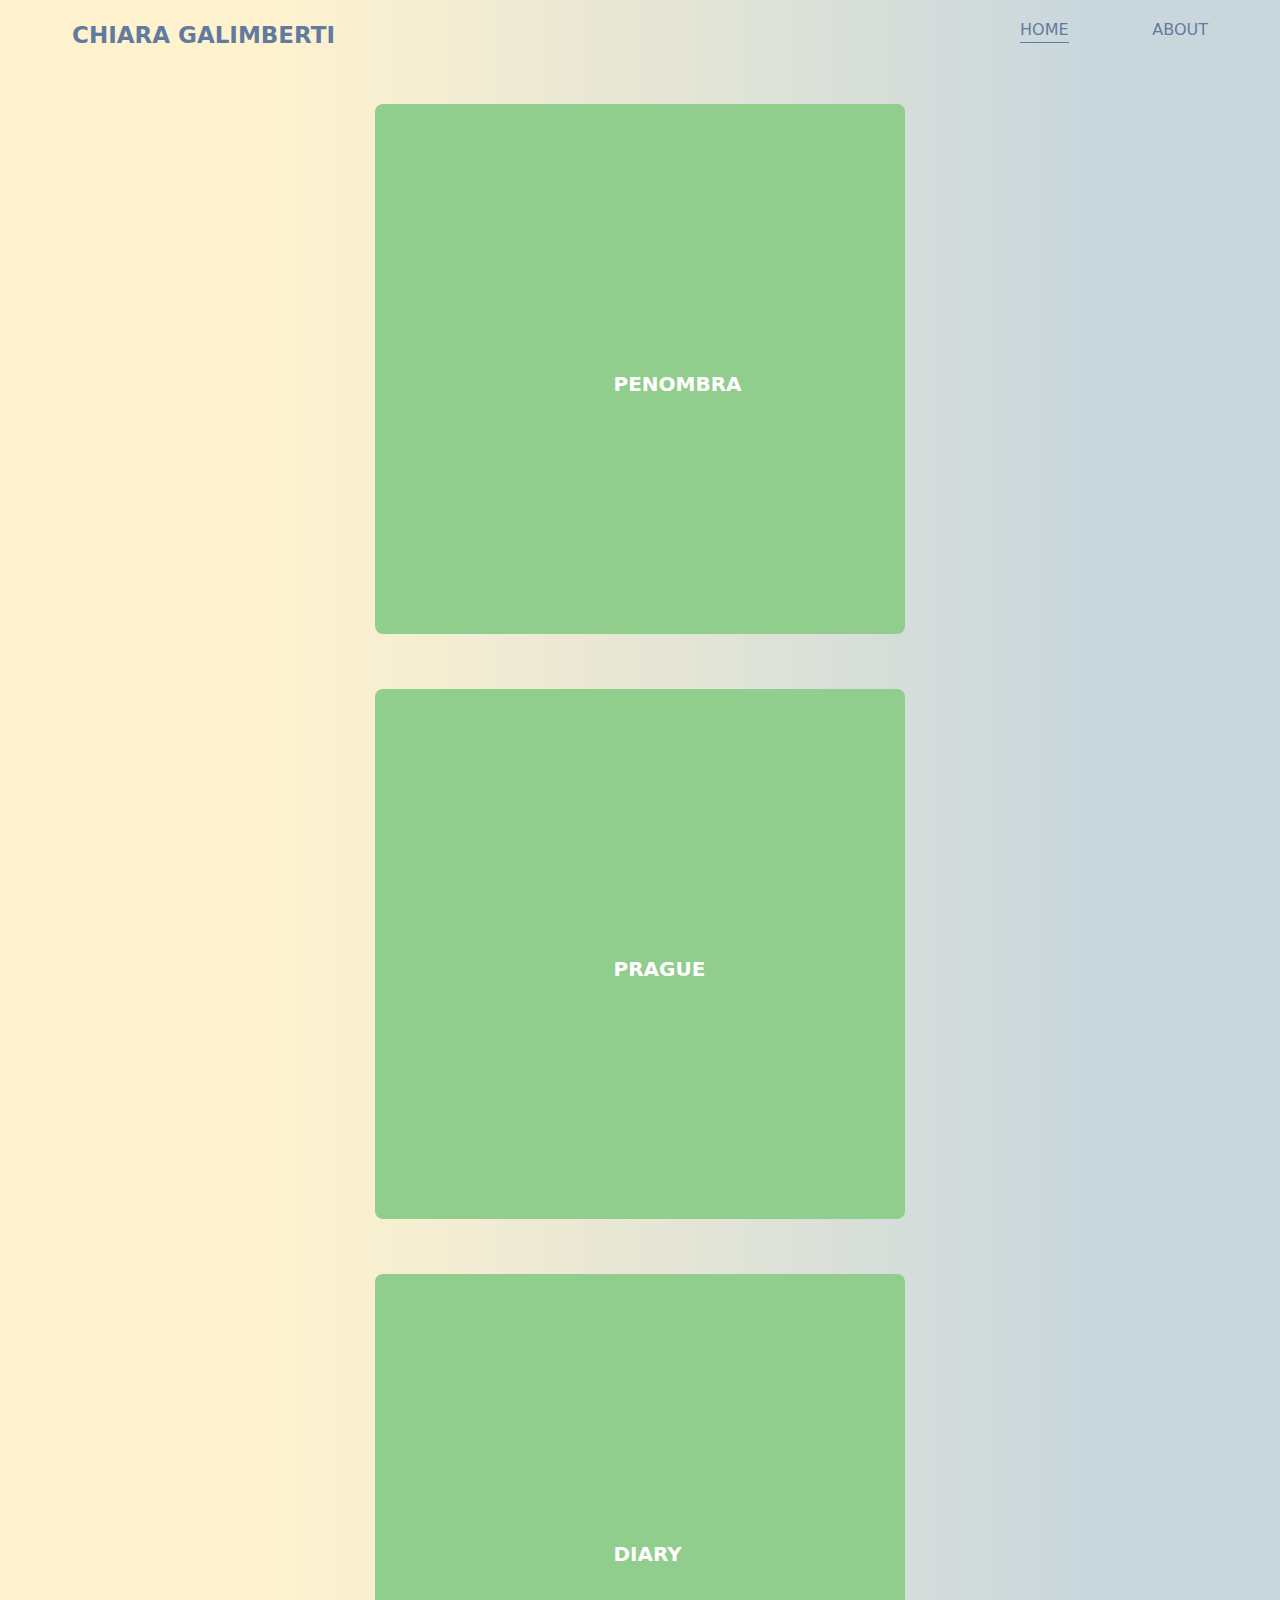
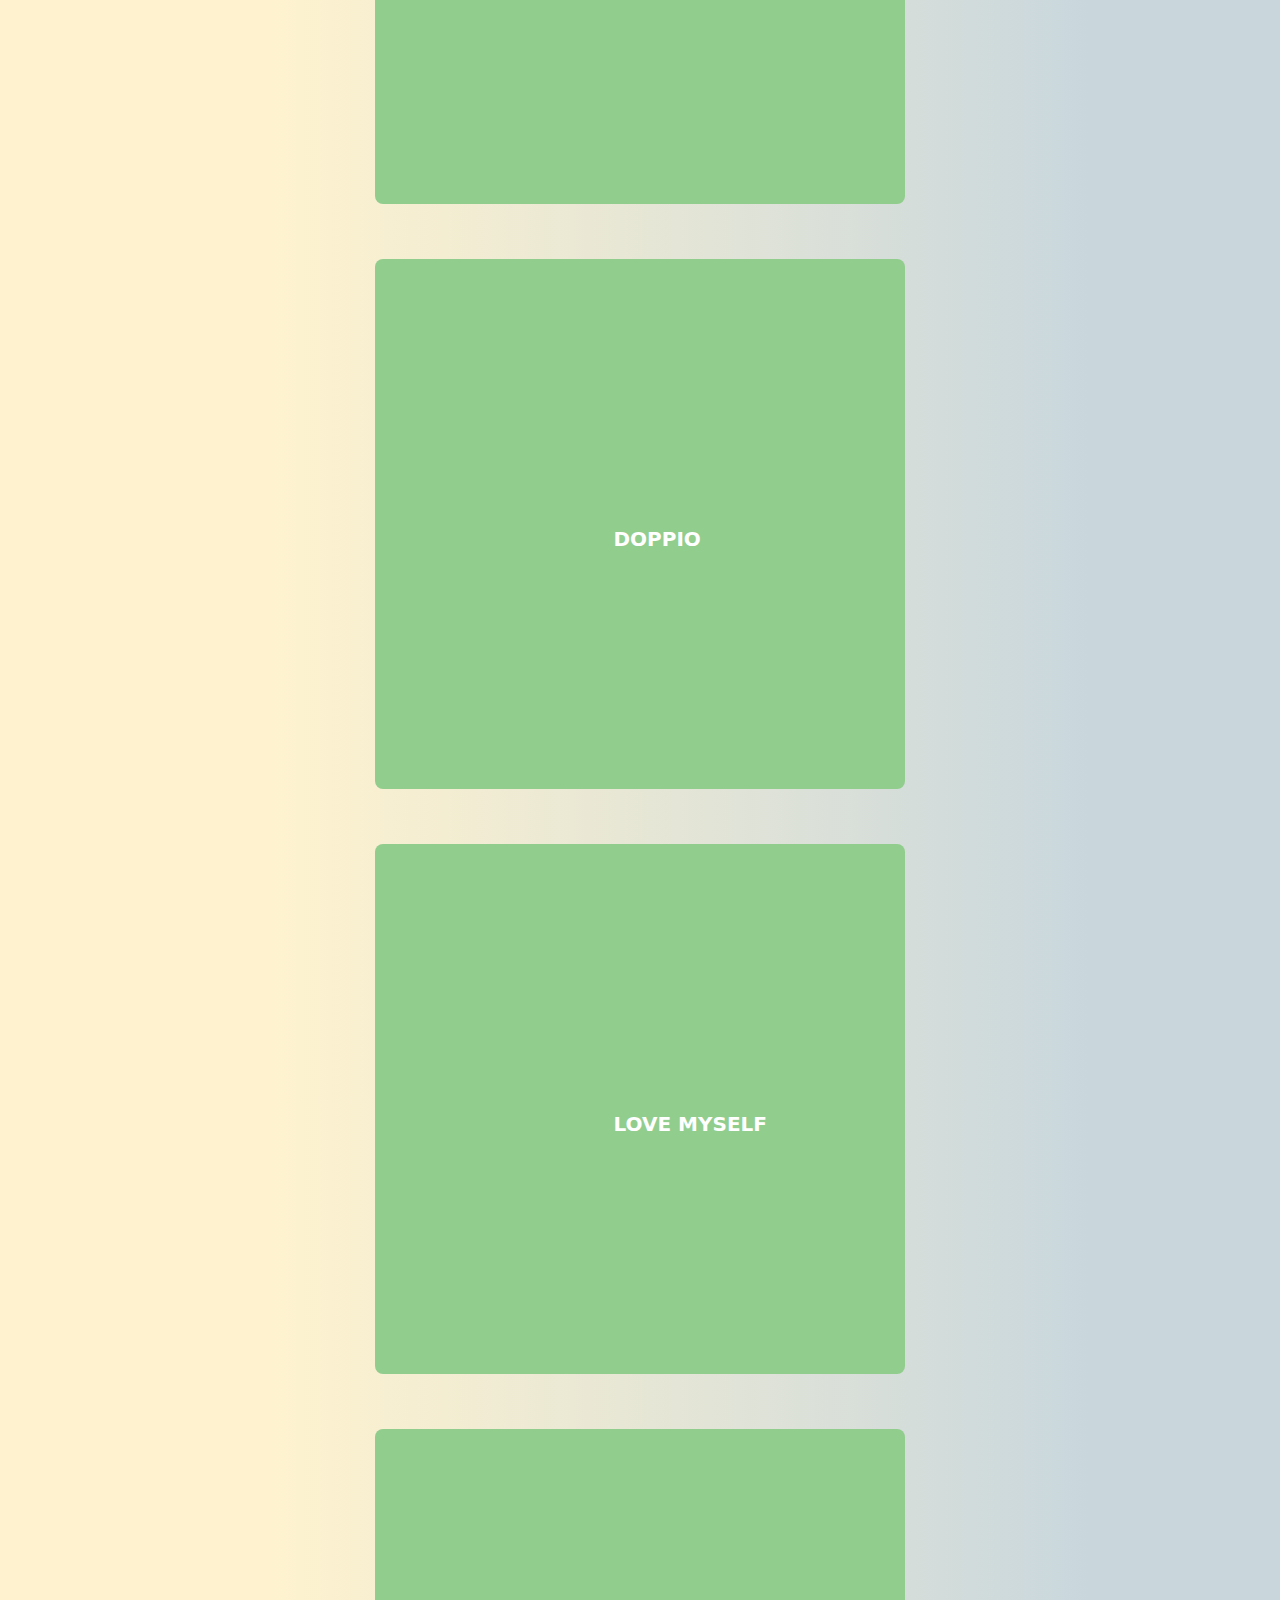
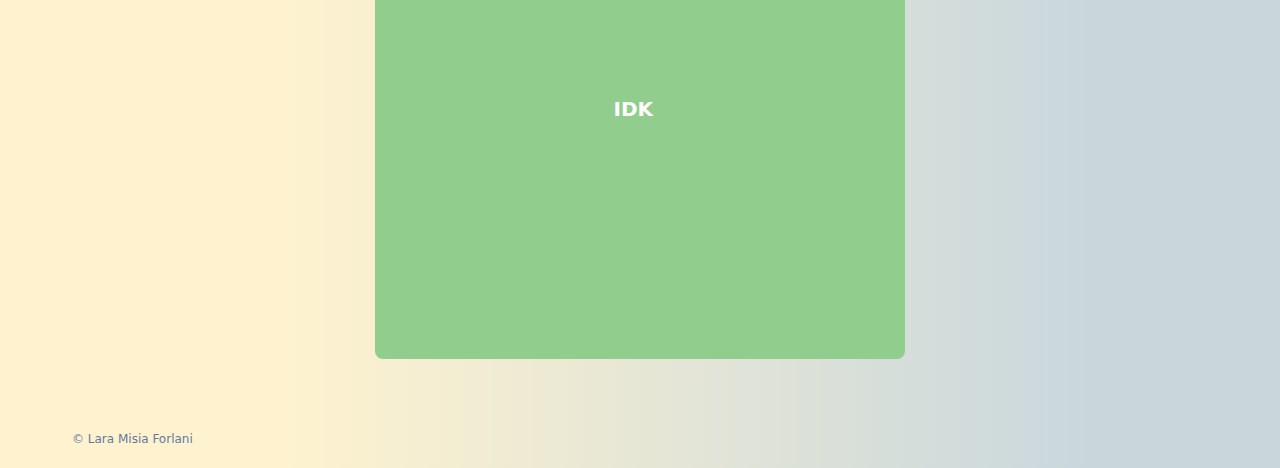
<file: index.html>
<!DOCTYPE html>
<html>

<head>
    <meta charset='utf-8'>
    <meta http-equiv='X-UA-Compatible' content='IE=edge'>
    <title>Page Title</title>
    <meta name='viewport' content='width=device-width, initial-scale=1'>
    <link rel='stylesheet' type='text/css' media='screen' href='style.css'>
    <link rel="preconnect" href="https://fonts.googleapis.com">
    <link rel="preconnect" href="https://fonts.gstatic.com" crossorigin>
    <link href="https://fonts.googleapis.com/css2?family=Nunito:wght@400;700;900&display=swap" rel="stylesheet">
    <link rel="stylesheet" href="https://cdn.jsdelivr.net/npm/bootstrap@5.3.2/dist/css/bootstrap.min.css">
</head>

<body>
    
    <nav class="nav nav-container fixed">
        <ul class="nav">
            <li class="nav-item">
                <a class="nav-link nav-title upper-text" aria-current="page" href="index.html">chiara galimberti</a>
            </li>
        </ul>
        <ul class="nav nav-links">
            <li class="nav-item">
                <a class="nav-link active upper-text" href="index.html">home</a>
                <div class="underline" id="homepage"></div>
            </li>
            <li class="nav-item">
                <a class="nav-link active upper-text" aria-current="page" href="about.html">about</a>
                <div class="underline" id="about"></div>
            </li>
        </ul>
    </nav>

    <div class="homepage-container">
        <div class="folder-container ">
            <!-- Penombra IMG -->
            <img class="folder-img " src="images/fondale-carta-BD-174-spring-green-verde-pastello-1.jpg" alt="">
            <a href="penombra.html" class="upper-text bold folder-text">penombra</a>
        </div>
        <div class="folder-container ">
            <img class=" folder-img " src="images/fondale-carta-BD-174-spring-green-verde-pastello-1.jpg" alt="">
            <a href="prague.html" class="upper-text bold folder-text">prague</a>
        </div>
        <div class="folder-container ">
            <!-- DIARIES IMG -->
            <img class=" folder-img " src="images/fondale-carta-BD-174-spring-green-verde-pastello-1.jpg" alt="">
            <a href="diaries.html" class="upper-text bold folder-text">diary</a>
        </div>
        <div class="folder-container ">
            <img class=" folder-img " src="images/fondale-carta-BD-174-spring-green-verde-pastello-1.jpg" alt="">
            <a href="#" class="upper-text bold folder-text">doppio</a>
        </div>
        <div class="folder-container ">
            <img class=" folder-img " src="images/fondale-carta-BD-174-spring-green-verde-pastello-1.jpg" alt="">
            <a href="#" class="upper-text bold folder-text">love myself</a>
        </div>
        <div class="folder-container ">
            <img class=" folder-img " src="images/fondale-carta-BD-174-spring-green-verde-pastello-1.jpg" alt="">
            <a href="#" class="upper-text bold folder-text">idk</a>
        </div>
    </div>


    <div class="credits">&#169; Lara Misia Forlani</div>

    <script src="https://cdn.jsdelivr.net/npm/bootstrap@5.3.2/dist/js/bootstrap.bundle.min.js"></script>
    <script src="index.js"></script>
</body>

</html>
</file>
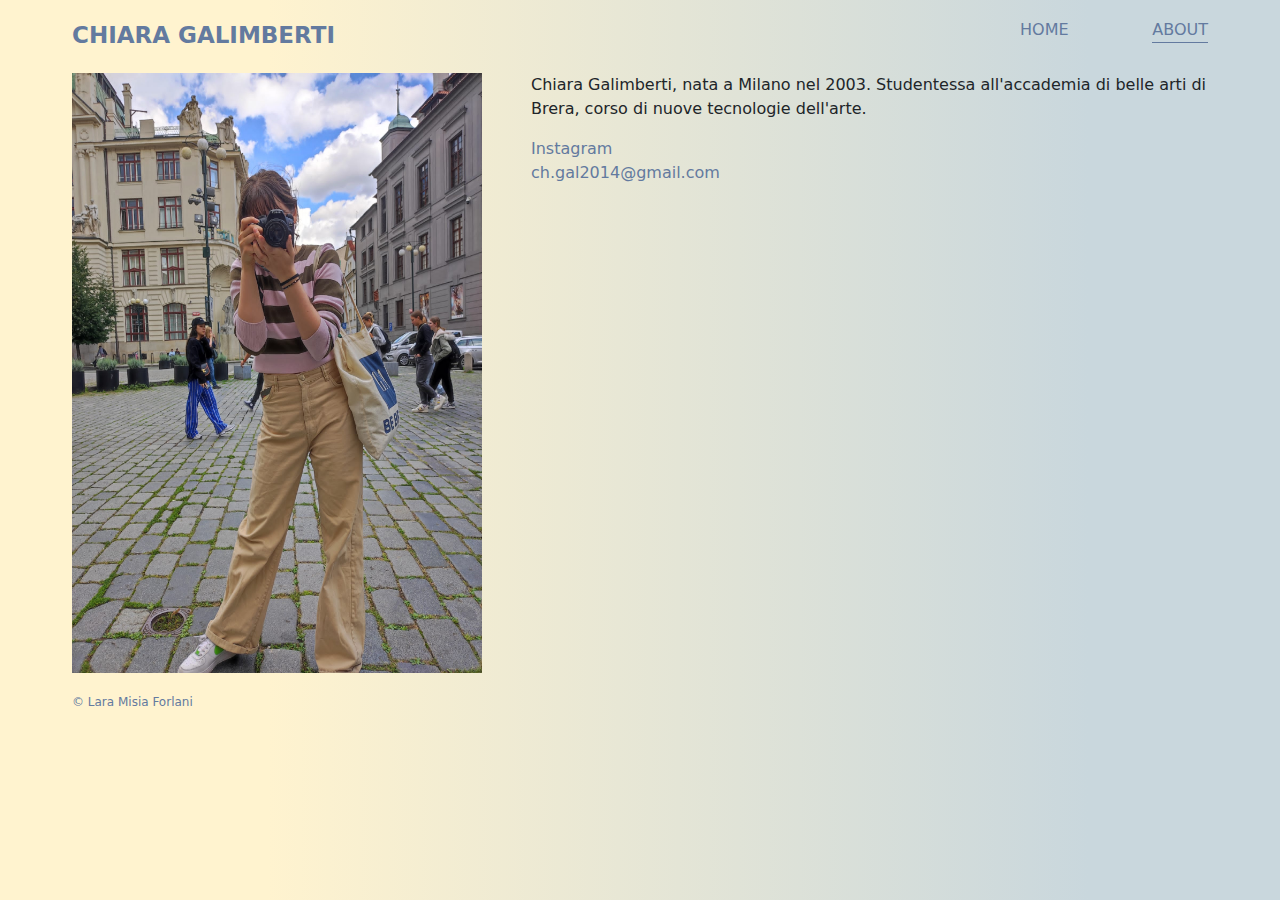
<file: about.html>
<!DOCTYPE html>
<html>

<head>
    <meta charset='utf-8'>
    <meta http-equiv='X-UA-Compatible' content='IE=edge'>
    <title>Page Title</title>
    <meta name='viewport' content='width=device-width, initial-scale=1'>
    <link rel='stylesheet' type='text/css' media='screen' href='style.css'>
    <link rel="preconnect" href="https://fonts.googleapis.com">
    <link rel="preconnect" href="https://fonts.gstatic.com" crossorigin>
    <link href="https://fonts.googleapis.com/css2?family=Nunito:wght@400;700;900&display=swap" rel="stylesheet">
    <link rel="stylesheet" href="https://cdn.jsdelivr.net/npm/bootstrap@5.3.2/dist/css/bootstrap.min.css">
</head>

<body>
    <nav class="nav nav-container fixed">
        <ul class="nav">
            <li class="nav-item">
                <a class="nav-link nav-title upper-text" aria-current="page" href="index.html">chiara galimberti</a>
            </li>
        </ul>
        <ul class="nav nav-links">
            <li class="nav-item">
                <a class="nav-link active upper-text" href="index.html">home</a>
                <div class="underline" id="homepage"></div>
            </li>
            <li class="nav-item">
                <a class="nav-link active upper-text" aria-current="page" href="about.html">about</a>
                <div class="underline" id="about"></div>
            </li>
        </ul>
    </nav>

    <div class="about-container">
        <div>
            <!-- CHIARA IMG -->
            <img class="about-img" src="images/about.jpg" alt="">
        </div>
        <div class="about-text-container">
            <p class="text-about">Chiara Galimberti, nata a Milano nel 2003. Studentessa all'accademia di belle arti di
                Brera, corso di nuove tecnologie dell'arte. </p>
            <a href="https://www.instagram.com/_kikal/" target="_blank" class="ig-link">Instagram</a>
            <p class="blue-text">ch.gal2014@gmail.com</p>
        </div>
    </div>

    <div class="credits">&#169; Lara Misia Forlani</div>

    <script src="https://cdn.jsdelivr.net/npm/bootstrap@5.3.2/dist/js/bootstrap.bundle.min.js"></script>
    <script src="index.js"></script>
</body>

</html>
</file>
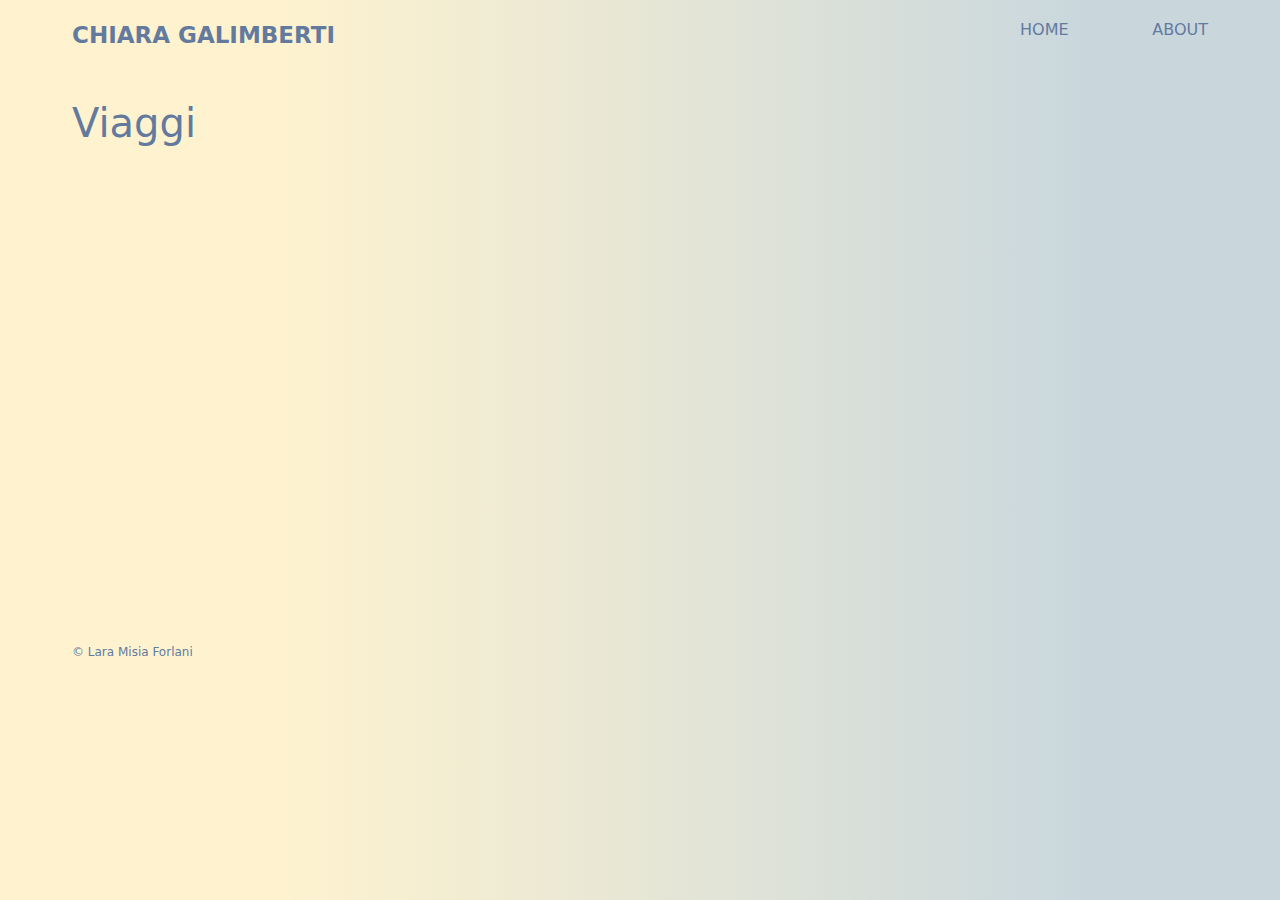
<file: diaries.html>
<!DOCTYPE html>
<html>

<head>
    <meta charset='utf-8'>
    <meta http-equiv='X-UA-Compatible' content='IE=edge'>
    <title>Page Title</title>
    <meta name='viewport' content='width=device-width, initial-scale=1'>
    <link rel='stylesheet' type='text/css' media='screen' href='style.css'>
    <link rel="preconnect" href="https://fonts.googleapis.com">
    <link rel="preconnect" href="https://fonts.gstatic.com" crossorigin>
    <link href="https://fonts.googleapis.com/css2?family=Nunito:wght@400;700;900&display=swap" rel="stylesheet">
    <link rel="stylesheet" href="https://cdn.jsdelivr.net/npm/bootstrap@5.3.2/dist/css/bootstrap.min.css">
</head>

<body>
    <nav class="nav nav-container fixed">
        <ul class="nav">
            <li class="nav-item">
                <a class="nav-link nav-title upper-text" aria-current="page" href="index.html">chiara galimberti</a>
            </li>
        </ul>
        <ul class="nav nav-links">
            <li class="nav-item">
                <a class="nav-link active upper-text" href="index.html">home</a>
                <div class="underline" id="homepage"></div>
            </li>
            <li class="nav-item">
                <a class="nav-link active upper-text" aria-current="page" href="about.html">about</a>
                <div class="underline" id="about"></div>
            </li>
        </ul>
    </nav>

    <div class="diary-container">
        <h1 class="blue-text">Viaggi</h1>
        <div class="diary-images">
            <!-- METTI NOME AD OGNI IMMAGINE AL POSTO DI ID -->
            <img id="praga" class="diary-img"  alt="" />
            <img id="praga2" class="diary-img"  alt="" />
            <img id="praga3" class="diary-img"  alt="" />
            <img id="praga4" class="diary-img"  alt="" />
        </div>
    </div>

    <p class="credits">&#169; Lara Misia Forlani</p>

    <script src="https://cdn.jsdelivr.net/npm/bootstrap@5.3.2/dist/js/bootstrap.bundle.min.js"></script>
    <script src="index.js"></script>
</body>

</html>
</file>
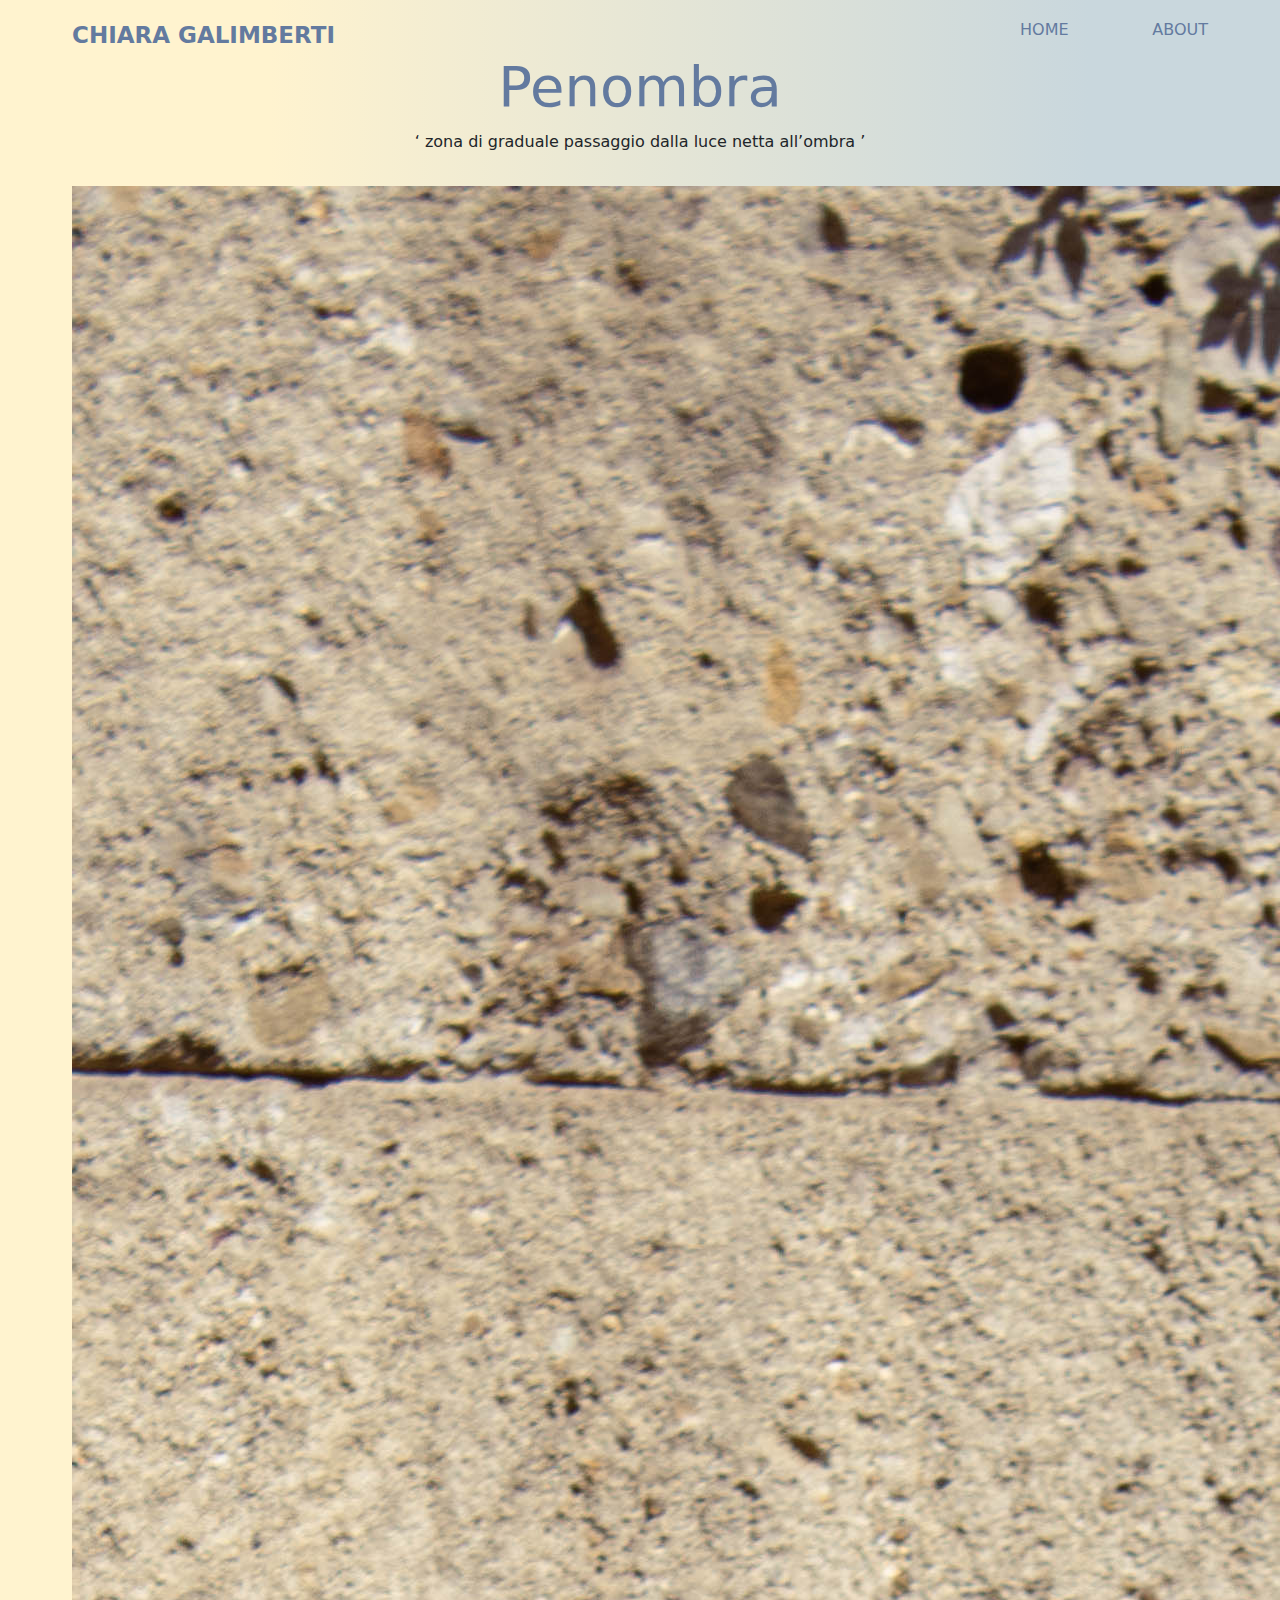
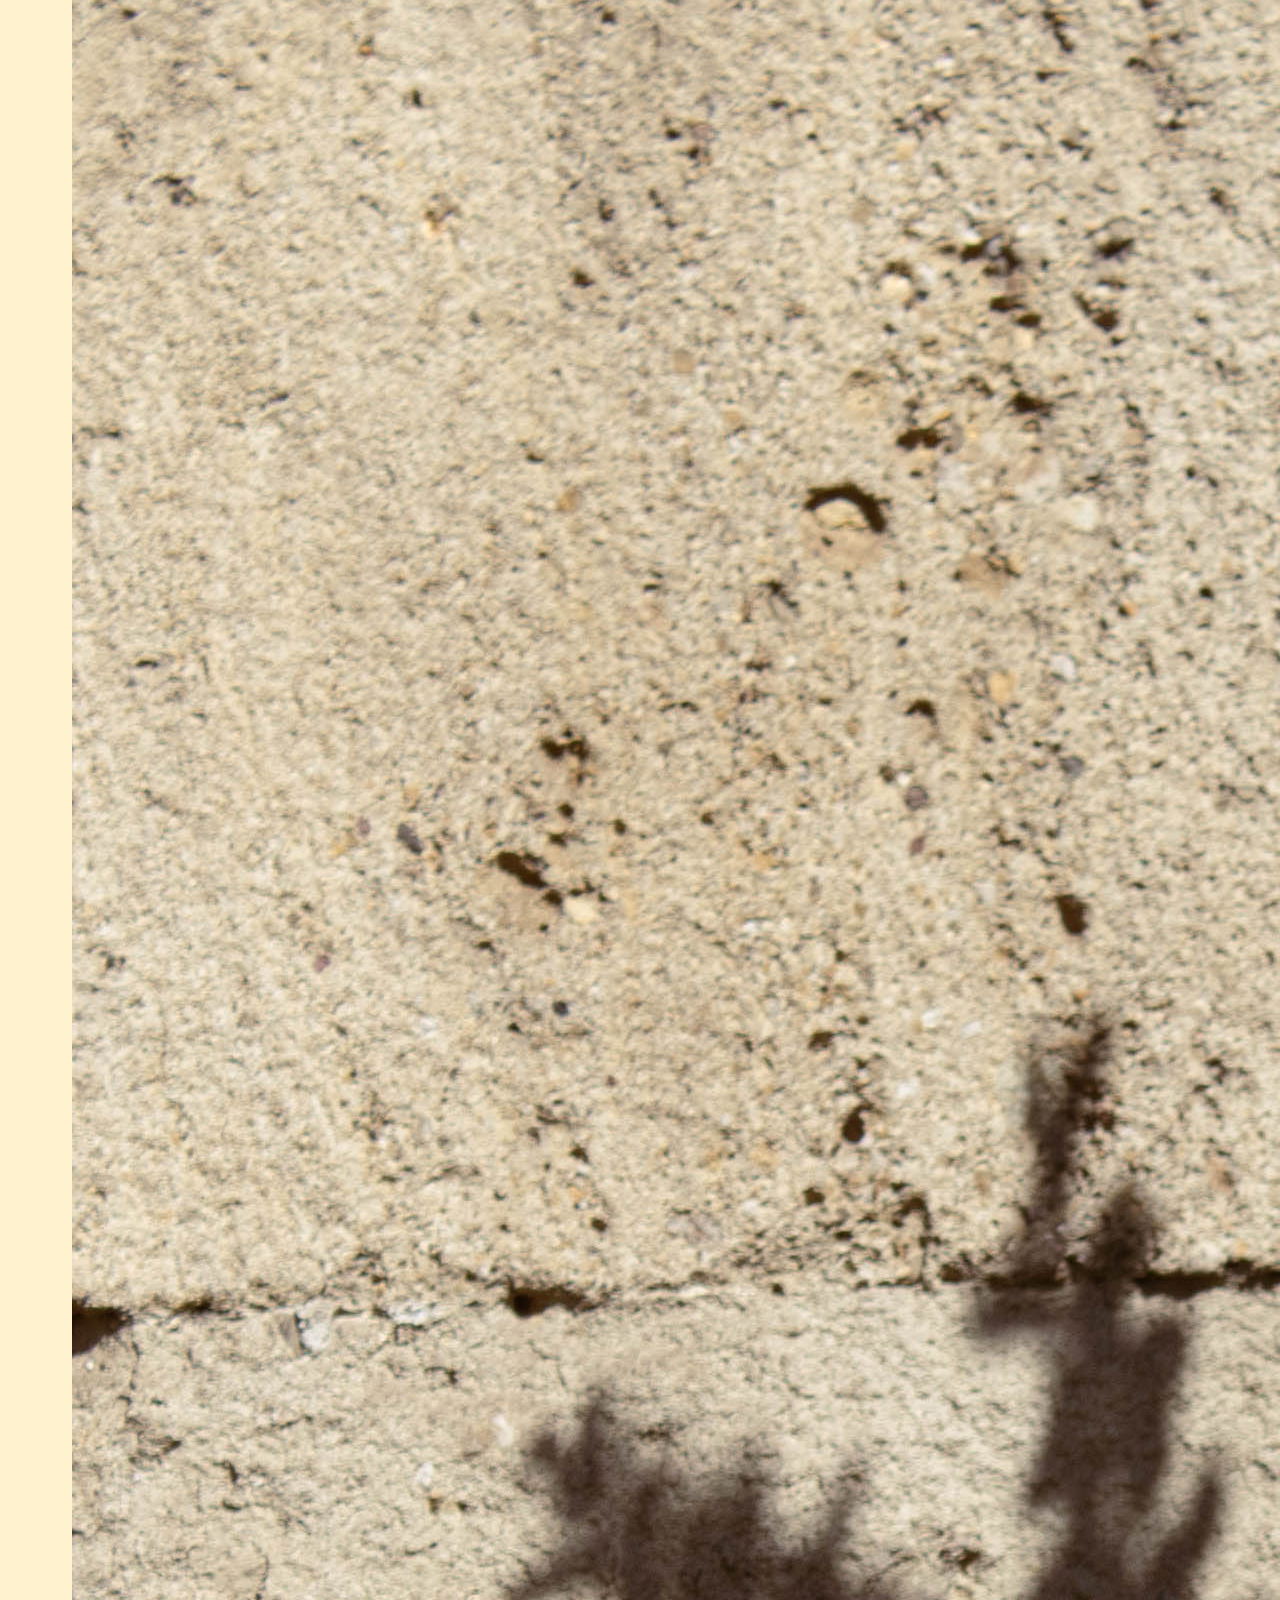
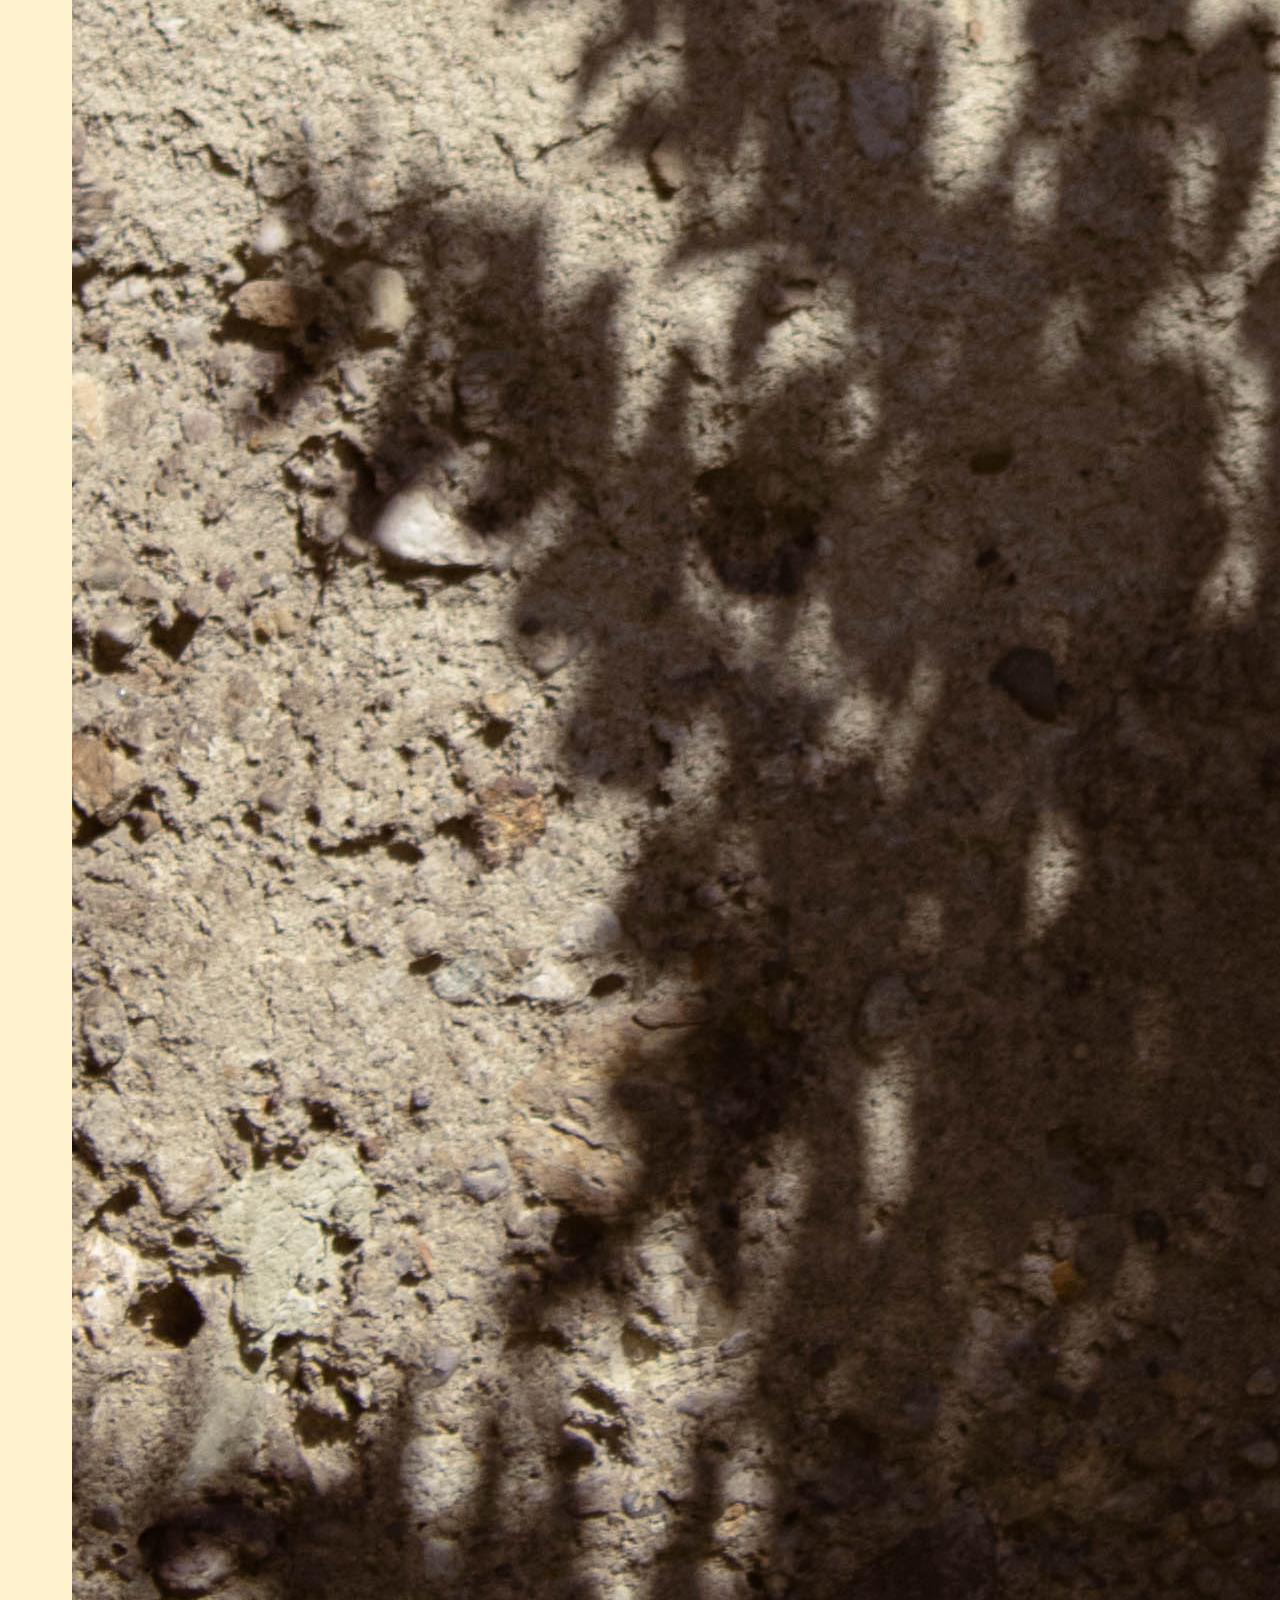
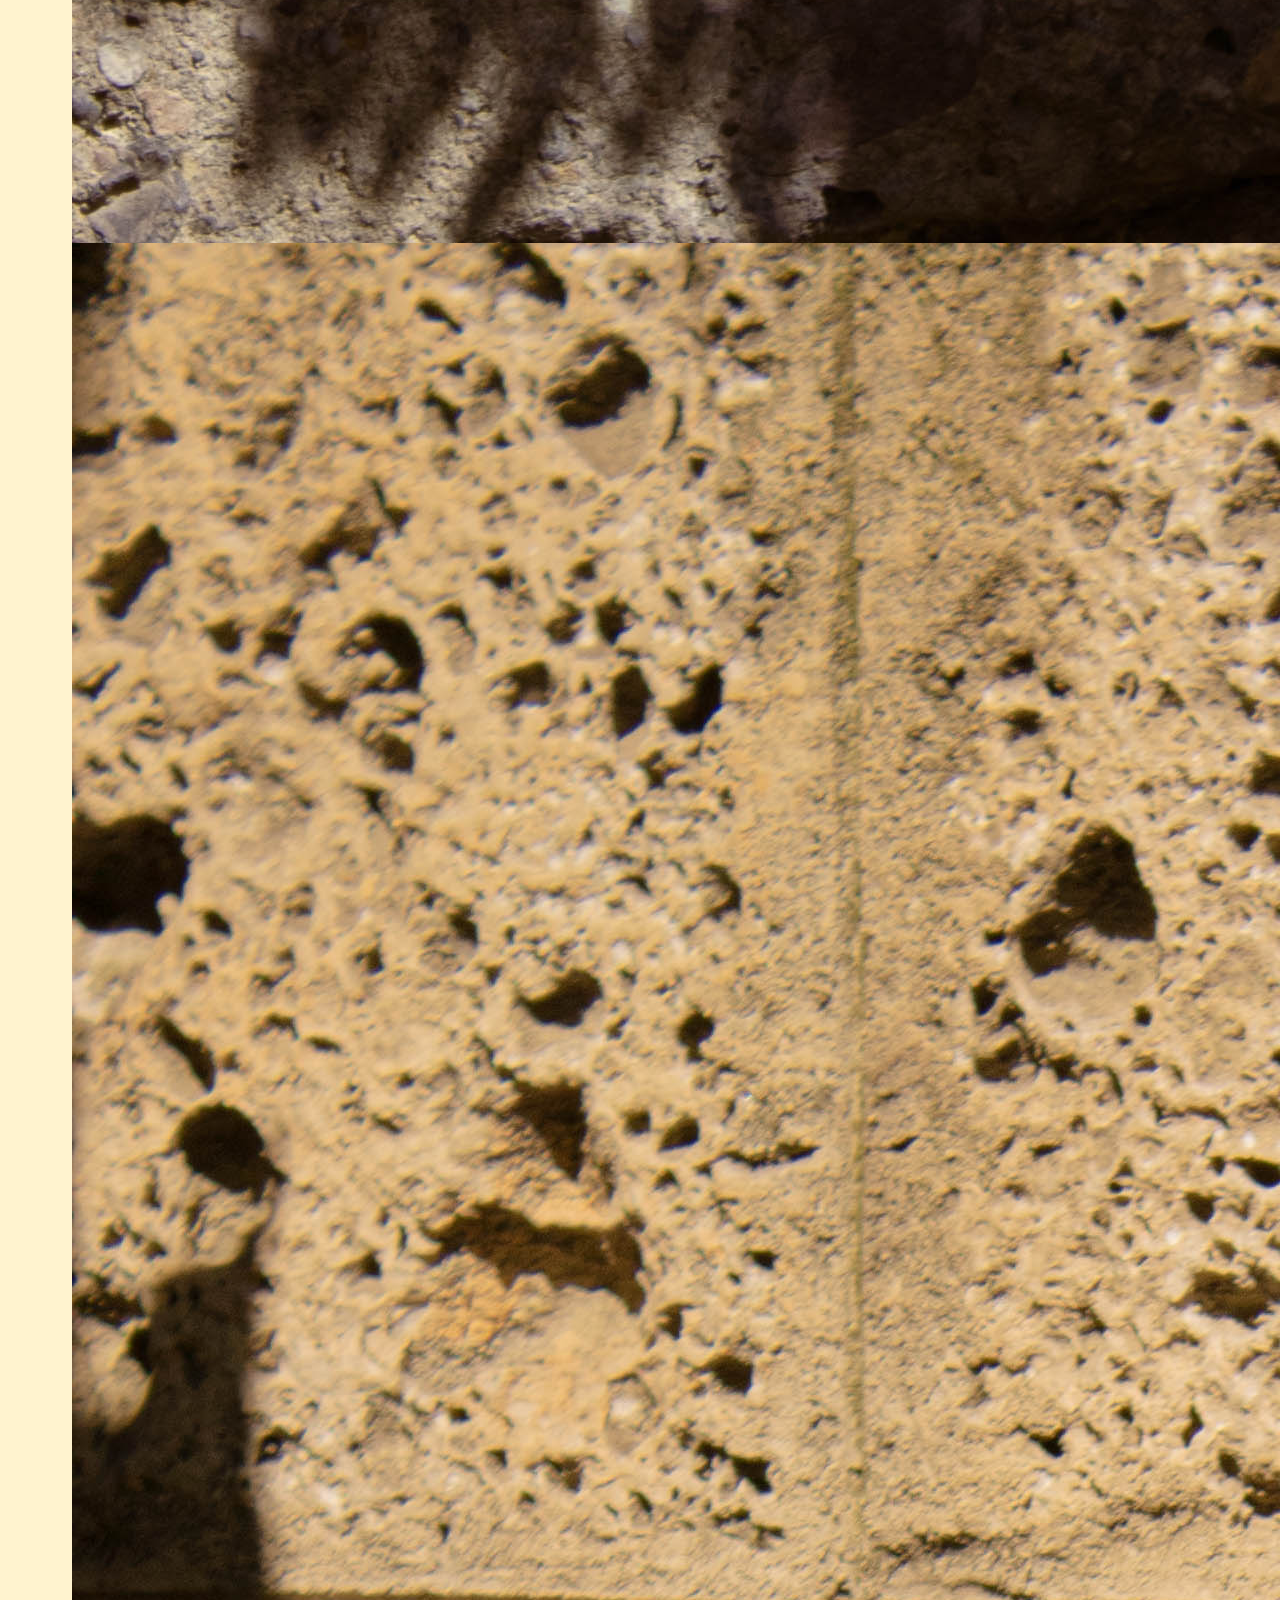
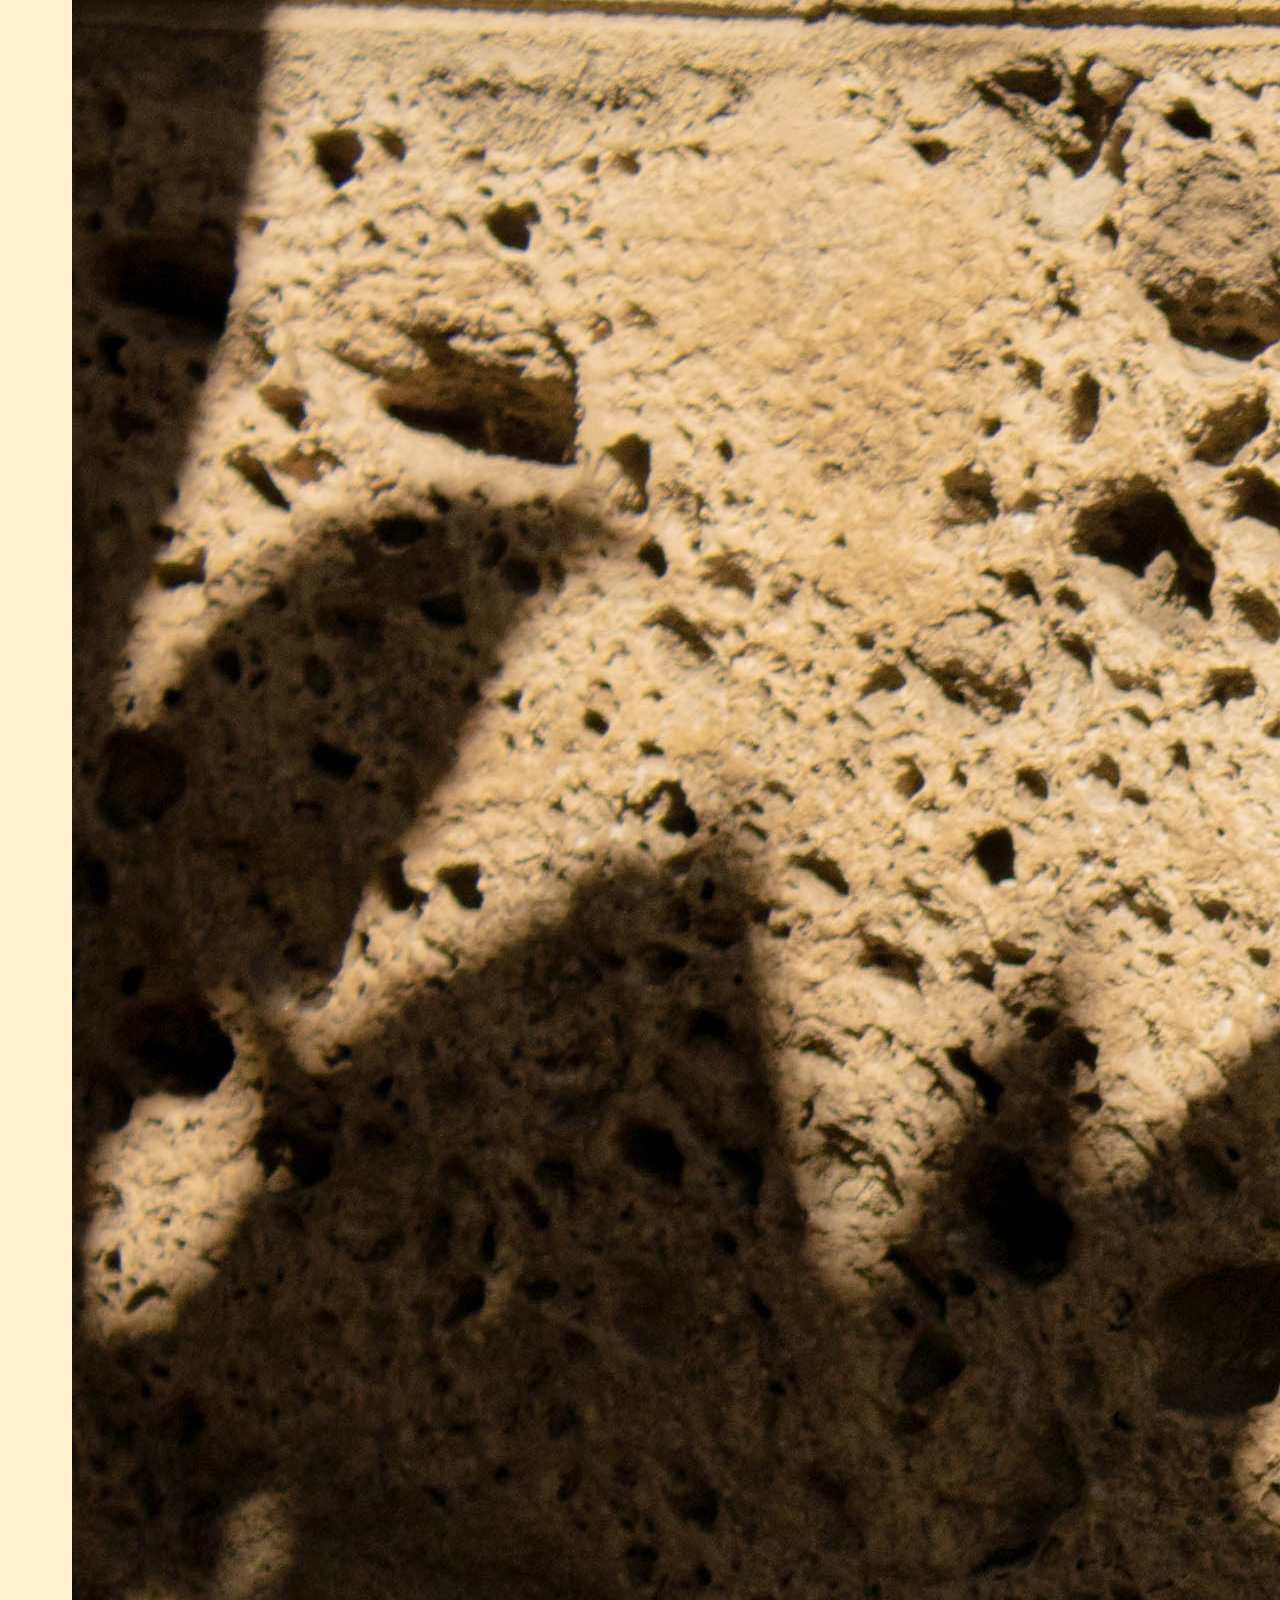
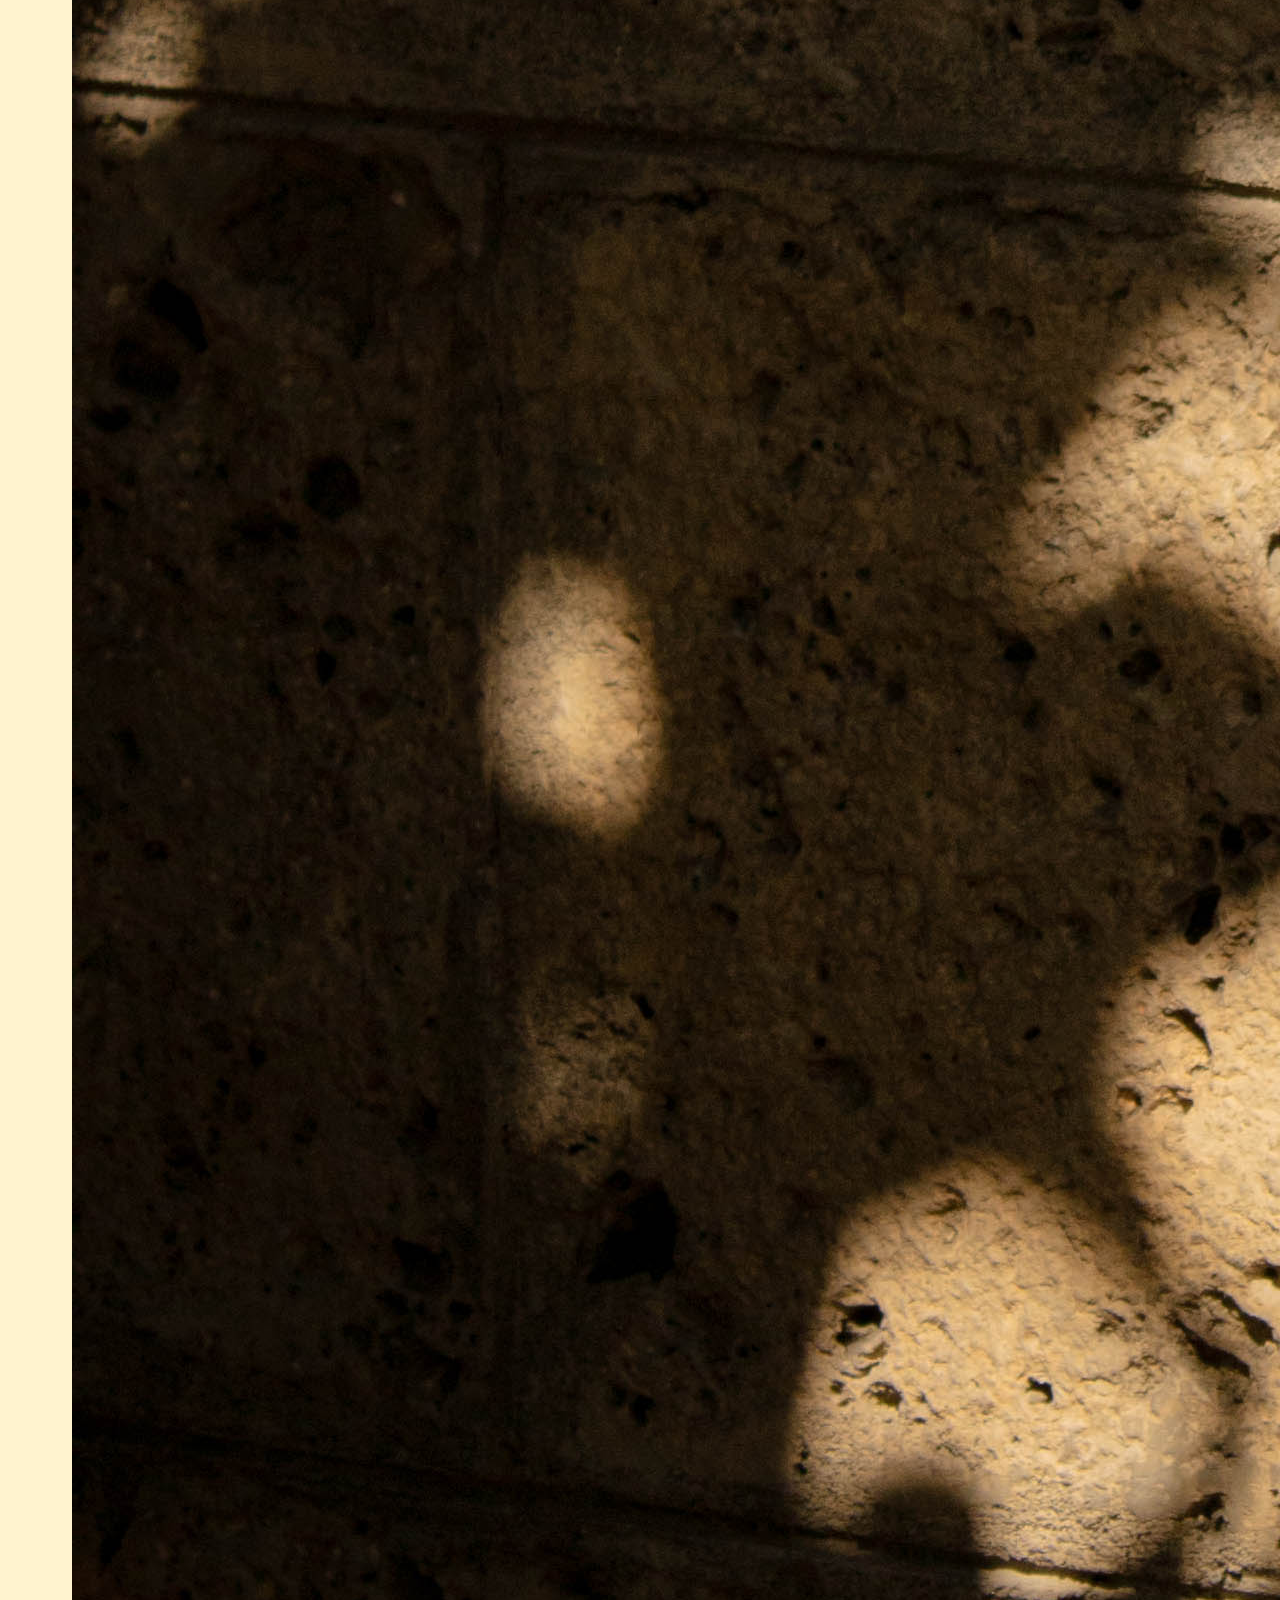
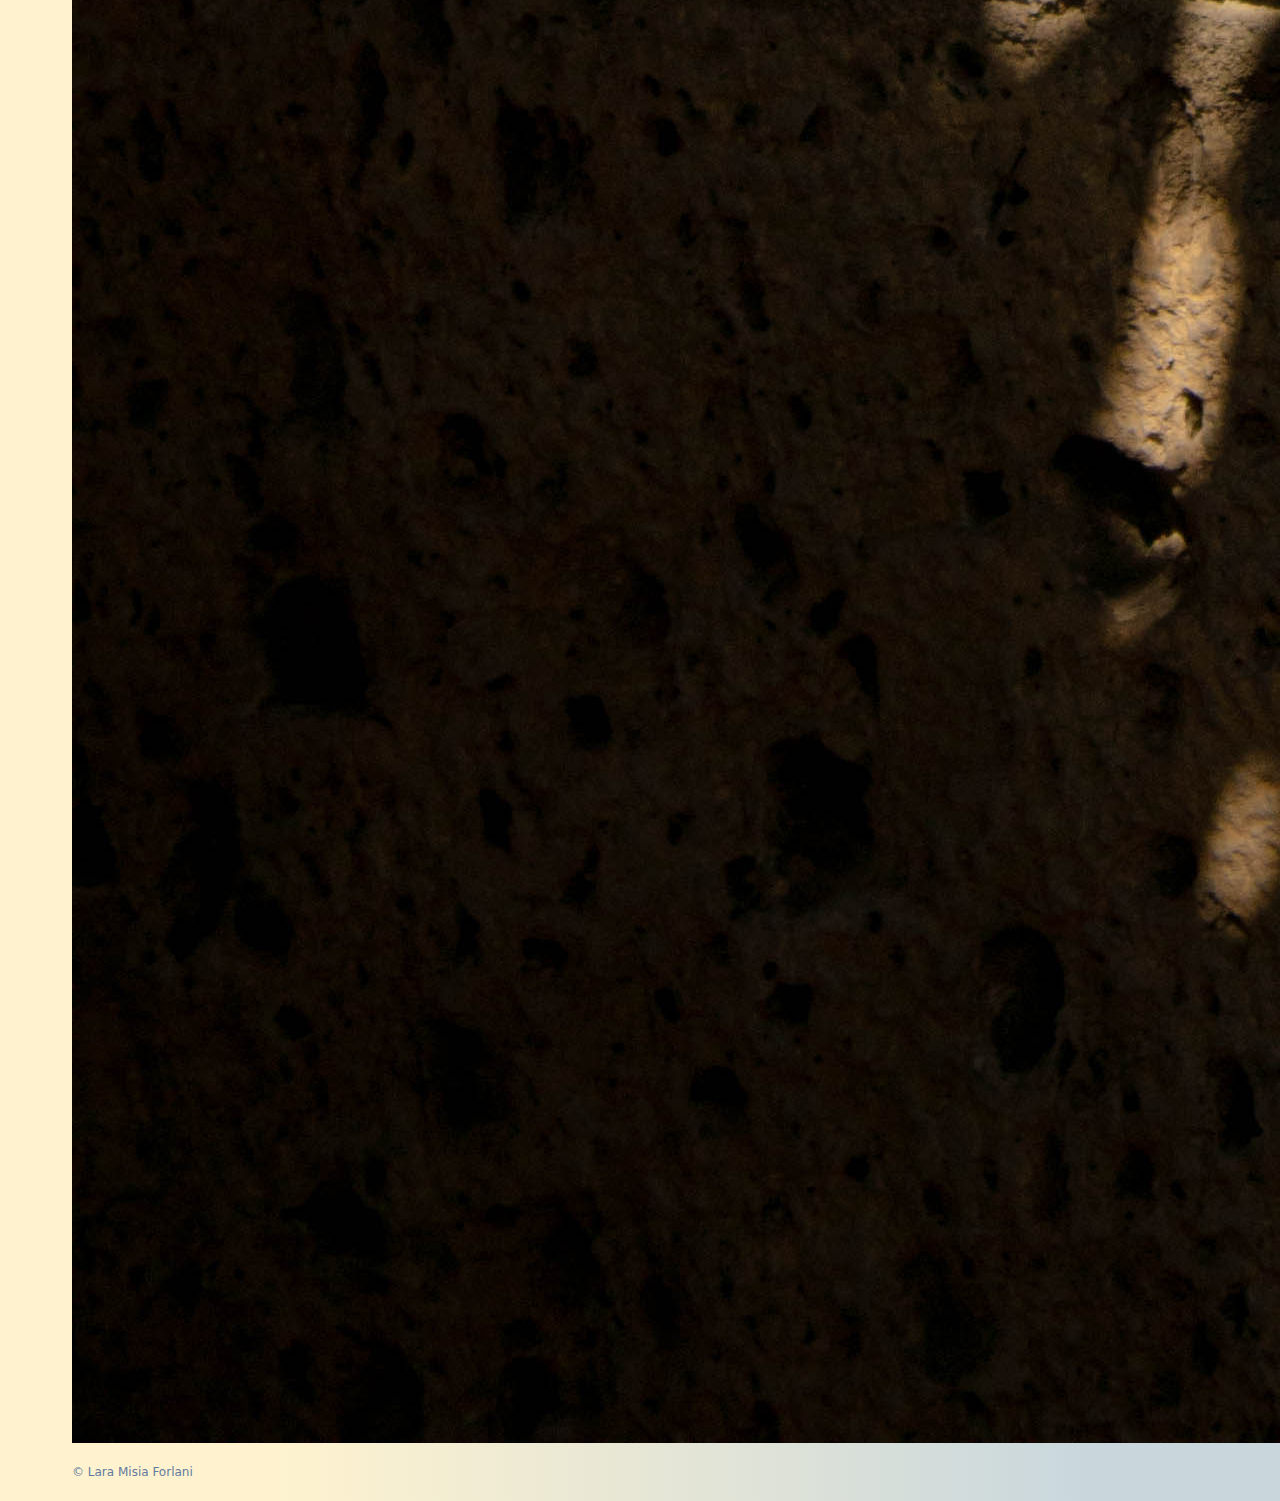
<file: Penombra.html>
<!DOCTYPE html>
<html>

<head>
    <meta charset='utf-8'>
    <meta http-equiv='X-UA-Compatible' content='IE=edge'>
    <title>Page Title</title>
    <meta name='viewport' content='width=device-width, initial-scale=1'>
    <link rel='stylesheet' type='text/css' media='screen' href='style.css'>
    <link rel="preconnect" href="https://fonts.googleapis.com">
    <link rel="preconnect" href="https://fonts.gstatic.com" crossorigin>
    <link href="https://fonts.googleapis.com/css2?family=Nunito:wght@400;700;900&display=swap" rel="stylesheet">
    <link rel="stylesheet" href="https://cdn.jsdelivr.net/npm/bootstrap@5.3.2/dist/css/bootstrap.min.css">
</head>

<body>
    <nav class="nav nav-container fixed">
        <ul class="nav">
            <li class="nav-item">
                <a class="nav-link nav-title upper-text" aria-current="page" href="index.html">chiara galimberti</a>
            </li>
        </ul>
        <ul class="nav nav-links">
            <li class="nav-item">
                <a class="nav-link active upper-text" href="index.html">home</a>
                <div class="underline" id="homepage"></div>
            </li>
            <li class="nav-item">
                <a class="nav-link active upper-text" aria-current="page" href="about.html">about</a>
                <div class="underline" id="about"></div>
            </li>
        </ul>
    </nav>

    <div class="header">
        <h1 class="blue-text">Penombra</h1>
        <p>‘ zona di graduale passaggio dalla luce netta all’ombra ’
         </div>

    <div class="penombra-container">
        <div class="penombra-images">
            <!-- METTI NOME AD OGNI IMMAGINE AL POSTO DI ID -->
            <img id="penombra1" class="penombra-img" alt="" />
            <img id="penombra2" class="penombra-img" alt="" />
            
        </div>
    </div>


    <p class="credits">&#169; Lara Misia Forlani</p>

    <script src="https://cdn.jsdelivr.net/npm/bootstrap@5.3.2/dist/js/bootstrap.bundle.min.js"></script>
    <script src="index.js"></script>
</body>

</html>
</file>
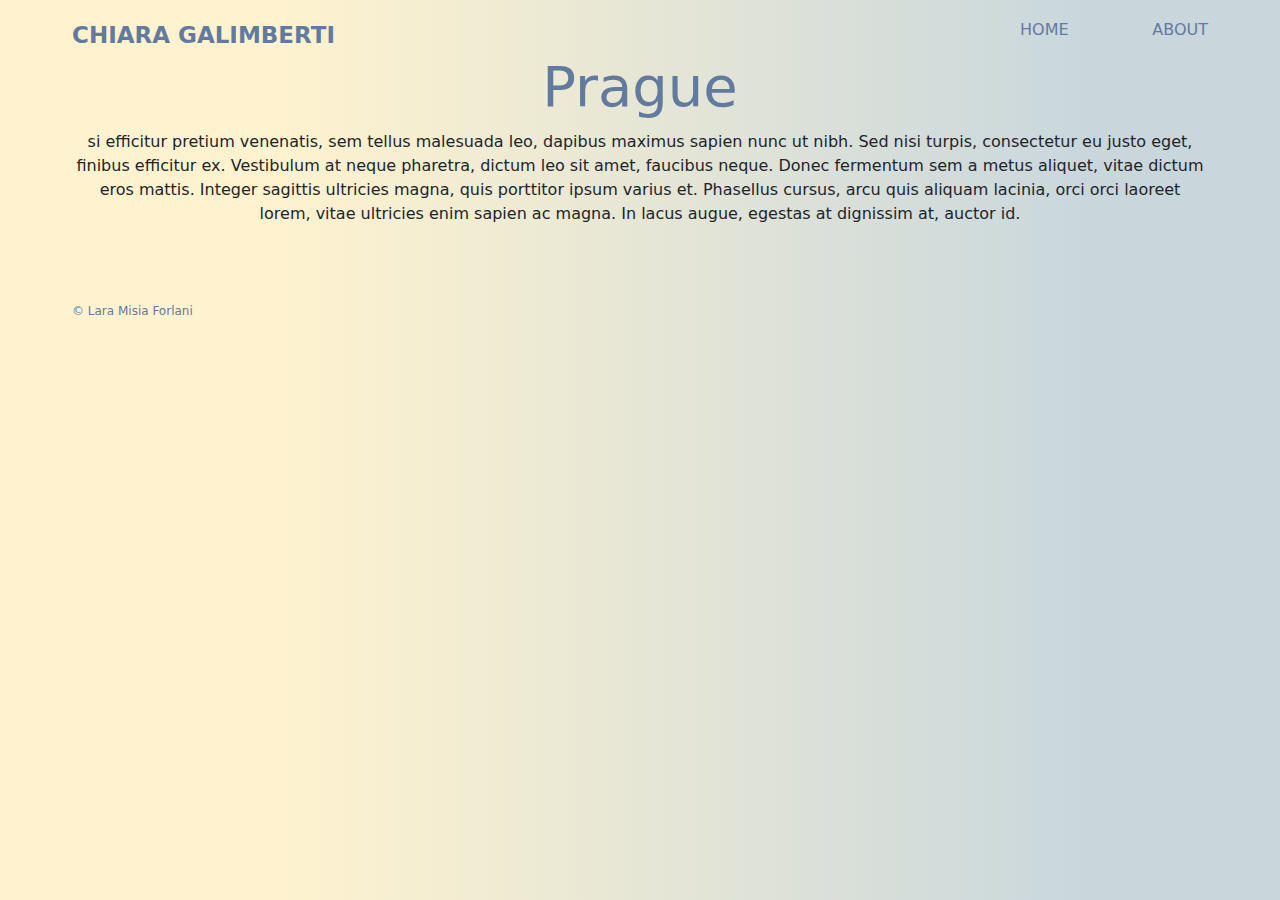
<file: prague.html>
<!DOCTYPE html>
<html>

<head>
    <meta charset='utf-8'>
    <meta http-equiv='X-UA-Compatible' content='IE=edge'>
    <title>Page Title</title>
    <meta name='viewport' content='width=device-width, initial-scale=1'>
    <link rel='stylesheet' type='text/css' media='screen' href='style.css'>
    <link rel="preconnect" href="https://fonts.googleapis.com">
    <link rel="preconnect" href="https://fonts.gstatic.com" crossorigin>
    <link href="https://fonts.googleapis.com/css2?family=Nunito:wght@400;700;900&display=swap" rel="stylesheet">
    <link rel="stylesheet" href="https://cdn.jsdelivr.net/npm/bootstrap@5.3.2/dist/css/bootstrap.min.css">
</head>

<body>
    <nav class="nav nav-container fixed">
        <ul class="nav">
            <li class="nav-item">
                <a class="nav-link nav-title upper-text" aria-current="page" href="index.html">chiara galimberti</a>
            </li>
        </ul>
        <ul class="nav nav-links">
            <li class="nav-item">
                <a class="nav-link active upper-text" href="index.html">home</a>
                <div class="underline" id="homepage"></div>
            </li>
            <li class="nav-item">
                <a class="nav-link active upper-text" aria-current="page" href="about.html">about</a>
                <div class="underline" id="about"></div>
            </li>
        </ul>
    </nav>

    <div class="header">
        <h1 class="blue-text">Prague</h1>
        <p>si efficitur pretium venenatis, sem tellus malesuada leo, dapibus maximus sapien nunc ut nibh. Sed nisi turpis, consectetur eu justo eget, finibus efficitur ex. Vestibulum at neque pharetra, dictum leo sit amet, faucibus neque. Donec fermentum sem a metus aliquet, vitae dictum eros mattis. Integer sagittis ultricies magna, quis porttitor ipsum varius et. Phasellus cursus, arcu quis aliquam lacinia, orci orci laoreet lorem, vitae ultricies enim sapien ac magna. In lacus augue, egestas at dignissim at, auctor id.</p>
    </div>

    <div class="images-container">
        <div class="images">
            <!-- METTI NOME AD OGNI IMMAGINE AL POSTO DI ID -->
            <img id="praga" class="img" alt="" />
            <img id="praga2" class="img" alt="" />
            <img id="praga3" class="img" alt="" />
            <img id="praga4" class="img" alt="" />
            <img id="praga5" class="img" alt="" />
            <img id="praga6" class="img" alt="" />
           
        </div>
    </div>

    <p class="credits">&#169; Lara Misia Forlani</p>

    <script src="https://cdn.jsdelivr.net/npm/bootstrap@5.3.2/dist/js/bootstrap.bundle.min.js"></script>
    <script src="index.js"></script>
</body>

</html>
</file>
<file: style.css>
body {
    background: rgb(255, 243, 207);
    background: linear-gradient(90deg, rgba(255, 243, 207, 1) 21%, rgba(201, 215, 221, 1) 85%);
    color: #637A9F;
    font-family: 'Nunito', sans-serif;
    margin: 0;
    padding: 18px 72px !important;
    height: 100vh;
}


.upper-text {
    text-transform: uppercase;
}

.bold {
    font-weight: 700;
}

.nav-container,
.nav-container ul {
    display: flex !important;
    justify-content: space-between;
}

.nav-title {
    font-size: 23px !important;
    font-weight: 800 !important;
}

.underline {
    height: 1px;
    width: 0px;
    background-color: #637A9F;
}

.fixed-underline {
    height: 1px;
    width: 100%;
    background-color: #637A9F;
}

.nav-item a,
.nav-item a:visited {
    text-decoration: none;
    color: #637A9F;
    padding: 0;
}

.nav-item a:hover+.underline {
    width: 100%;
    transition: width 0.3s;
}

.nav-links {
    justify-content: space-between;
    width: 188px;
}

.homepage-container {
    display: flex;
    flex-wrap: wrap;
    column-gap: 80px;
    row-gap: 55px;
    padding: 51px 0;
    justify-content: center;
}

.folder-container {
    width: 530px;
    height: 530px;
}

.folder-container a,
:visited,
:active {
    color: white;
    text-decoration: none;
}

.folder-container a:hover {
    opacity: 0%;
    transition: opacity 0.5s;
    cursor: pointer;
}


.folder-img {
    width: 100%;
    height: 100%;
    object-fit: cover;
    border-radius: 8px;
}

.folder-text {
    position: relative;
    bottom: 50%;
    left: 45%;
    font-size: 20px;
}

.credits {
    color: #637A9F;
    margin: 0;
    font-size: 12px;
    padding: 20px 0;
}


.about-container {
    display: flex;
    column-gap: 49px;
    padding-top: 20px;
}

.about-img {
    width: 410px;
    height: 600px;
}

.ig-link {
    color: #637A9F;
    text-decoration: none;
}

.ig-link:hover {
    color: #637A9F;
    text-decoration: underline;
}

.blue-text {
    color: #637A9F;
}

.diary-container {
    margin: 46px 0px;
}

.header {
    text-align: center;
}

.header h1 {
    font-size: 56px;
}

.header p {
    margin: 10px 0 32px;
}

.diary-images {
    display: flex;
    flex-wrap: wrap;
    column-gap: 77px;
    row-gap: 33px;
}

.diary-img {
    height: 300px;
    margin-top: 12px;
}

.diary-img:hover {
    left: 50%;
    cursor: zoom-out;
    overflow: auto;
    /* Enable scroll if needed */
    transition: 0s;
    transition-delay: 0.05s;
    transition-property: transform;
    transform: scale(1.7);
    /* set zoom level */
    z-index: 1000;
}

@media(max-width: 1480px){
    .diary-img:hover {
        transform: scale(1.3);
    }
}


@media (min-width: 1160px) {
    .diary-img {
        height: 410px;
    }
}

@media (min-width: 669px) and (max-width: 992px) {
    .folder-container {
        width: 45%;
        height: 48%;
    }

    .about-container {
        row-gap: 20px;
        flex-direction: column;
    }
}

@media (min-width: 500px) and (max-width: 669px) {
    .homepage-container {
        flex-direction: column;
        padding: 14px 0;
    }

    .folder-container {
        margin-bottom: 14px;
        width: 83%;
    }

    .about-container {
        row-gap: 20px;
        flex-direction: column;
    }
}
</file>
